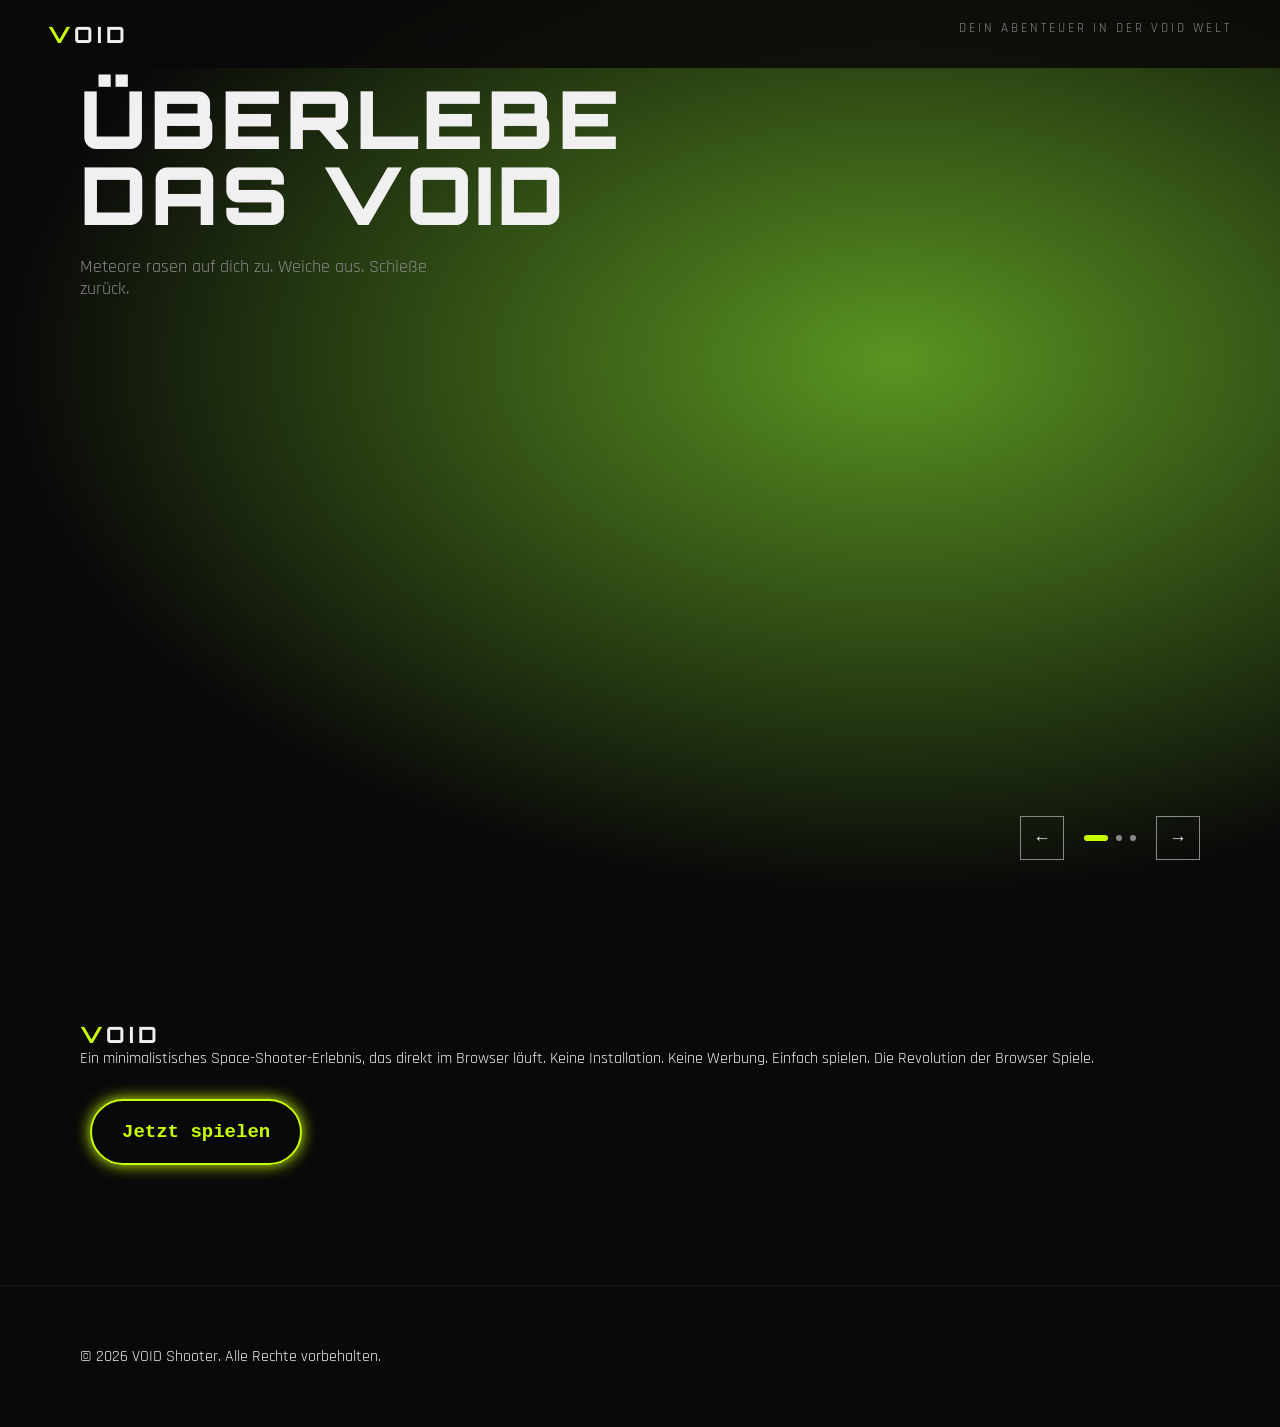
<file: index.html>
<!DOCTYPE html> <!-- HTML5 damit der Browser weiß was das für ein Dokument ist -->
<html>
    <head>
        <title>VOID Shooter</title>
        <link rel="stylesheet" href="style.css"> <!-- Link zum CSS Dokument-->
        <link href="https://fonts.googleapis.com/css2?family=Orbitron:wght@400;700;900&family=Rajdhani:wght@300;400;600&display=swap" rel="stylesheet"> <!-- Link zur Schriftart (von google Service)-->
    </head>
    <body>
        <header id="header">
            <h1><span class="logo-v">V</span>OID</h1> <!-- Span ist dafür um das V abzusondern-->
            <p class="tagline">Dein Abenteuer in der VOID Welt</p>
        </header>
        <section id="carousel">
            <div class="carousel-track">
                <div class="carousel-controls">
                    <button id="prevBtn">&#8592;</button>
                    <div class="carousel-dots">
                        <span class="dot active"></span>
                        <span class="dot"></span>
                        <span class="dot"></span>
                    </div>
                    <button id="nextBtn">&#8594;</button>
                </div>
                <div class="slide active">
                    <div class="slide-bg bg1"></div>
                    <div class="slide-content">
                        <h2>ÜBERLEBE<br>DAS VOID</h2>
                        <p>Meteore rasen auf dich zu. Weiche aus. Schieße zurück.</p>
                    </div>
                </div>

                <div class="slide">
                    <div class="slide-bg bg2"></div>
                    <div class="slide-content">
                        <h2>ENDLOSER<br>WELTRAUM</h2>
                        <p>Kein Ende in Sicht. Wie weit kommst du?</p>
                    </div>
                </div>

                <div class="slide">
                    <div class="slide-bg bg3"></div>
                    <div class="slide-content">
                        <h2>DEIN<br>HIGHSCORE</h2>
                        <p>Schlage den Rekord. Werde zur Legende.</p>
                    </div>
                </div>

            </div>
        </section>
        <section id="promo">
    <div class="promo-inner">
        <div class="promo-text">
          <h2><span class="logo-v">V</span>OID</h2>
            <p>Ein minimalistisches Space-Shooter-Erlebnis, das direkt im Browser läuft. Keine Installation. Keine Werbung. Einfach spielen. Die Revolution der Browser Spiele.</p>
            <a href="game.html" class="button">Jetzt spielen</a>
        </div>
    </div>
</section>

<footer id="footer">
    <p>© 2026 VOID Shooter. Alle Rechte vorbehalten.</p>
    <p> </p>
</footer>
    <script src="script.js"></script>
    </body>
</html>
</file>
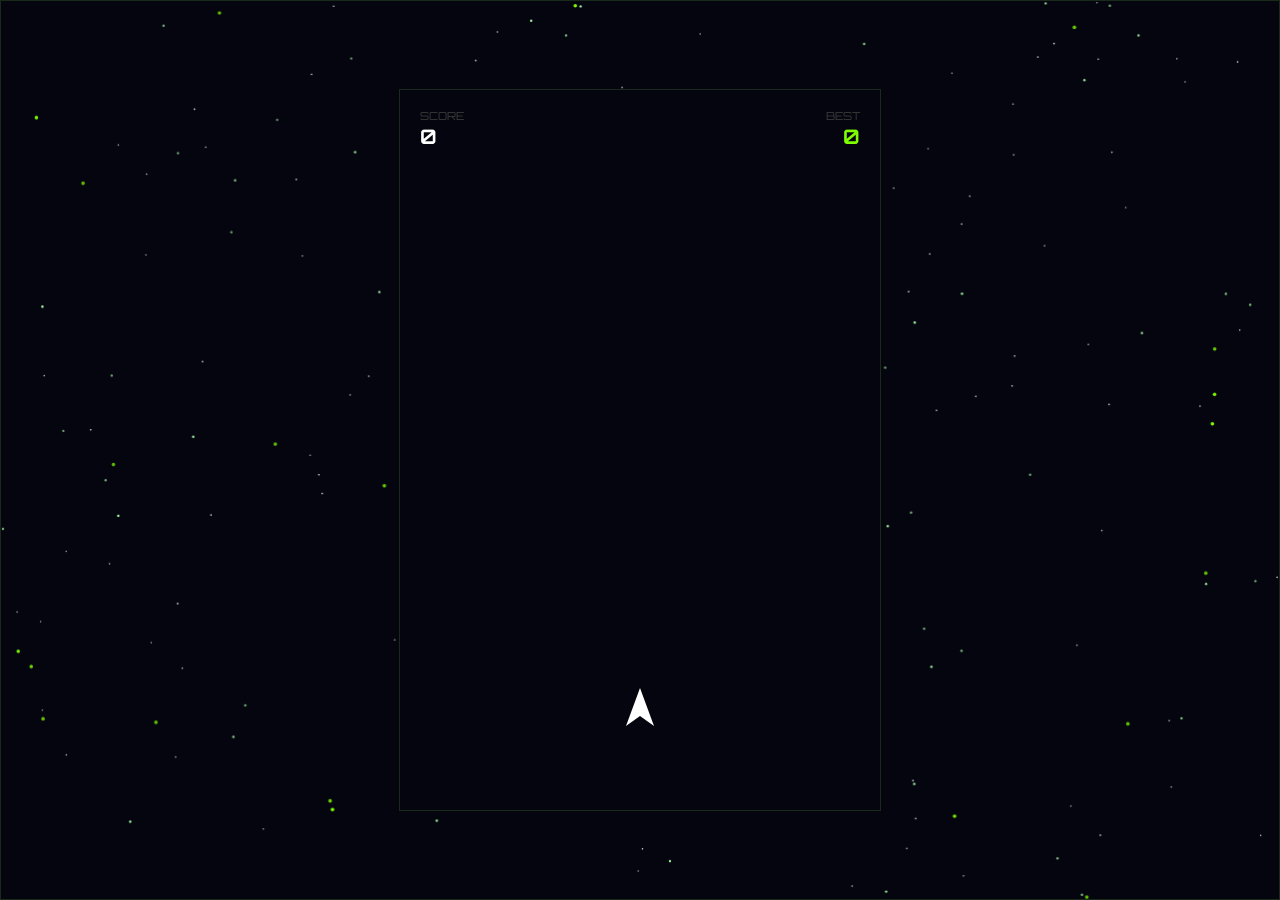
<file: Game.html>
<html>
    <head>
        <title>Space shooter</title>
        <link href="https://fonts.googleapis.com/css2?family=Orbitron:wght@400;700;900&display=swap" rel="stylesheet">
        <style>
            * {
                margin: 0;
                padding: 0;
                box-sizing: border-box;
            }

            body {
                background: #05050f;
                display: flex;
                justify-content: center;
                align-items: center;
                height: 100vh;
                overflow: hidden;
            }

            #starfield {
                position: fixed;
                top: 0;
                left: 0;
                width: 100%;
                height: 100%;
                pointer-events: none;
                z-index: 0;
            }

            canvas {
                border: 1px solid #1a2a1a;
                position: relative;
                z-index: 1;
            }

            #overlay {
                display: none;
                position: absolute;
                flex-direction: column;
                align-items: center;
                gap: 40px;
                width: 480px;
                z-index: 2;
            }

            #overlay.visible {
                display: flex;
            }

            #overlay h1 {
                color: #ffffff;
                font-family: 'Orbitron', sans-serif;
                font-size: 52px;
                font-weight: 900;
                margin: 0;
                letter-spacing: 8px;
            }

            #overlay h1 span {
                color: #7fff00;
            }

            #overlay .subtitle {
                color: #444;
                font-family: 'Orbitron', sans-serif;
                font-size: 10px;
                letter-spacing: 5px;
                text-transform: uppercase;
                margin: -32px 0 0 0;
            }

            #overlay .scores {
                display: flex;
                gap: 32px;
            }

            #overlay .score-box {
                display: flex;
                flex-direction: column;
                align-items: center;
                gap: 6px;
            }

            #overlay .score-label {
                color: #444;
                font-family: 'Orbitron', sans-serif;
                font-size: 9px;
                letter-spacing: 4px;
                text-transform: uppercase;
            }

            #overlay .score-value {
                color: #7fff00;
                font-family: 'Orbitron', sans-serif;
                font-size: 28px;
                font-weight: 700;
            }

            #overlay .score-value.white {
                color: #ffffff;
            }

            #overlay .buttons {
                display: flex;
                gap: 16px;
            }

            #overlay button {
                background: transparent;
                border: 1px solid #333;
                color: #666;
                width: 120px;
                height: 44px;
                font-size: 11px;
                letter-spacing: 3px;
                text-transform: uppercase;
                cursor: pointer;
                font-family: 'Orbitron', sans-serif;
                transition: all 0.2s;
            }

            #overlay button:hover {
                border-color: #7fff00;
                color: #7fff00;
            }
        </style>
    </head>
    <body>
        <canvas id="starfield"></canvas>
        <canvas id="gameCanvas" width="480" height="720"></canvas>

        <div id="overlay">
            <h1>YOU <span>DIED</span></h1>
            <p class="subtitle">Das Void hat gewonnen</p>
            <div class="scores">
                <div class="score-box">
                    <span class="score-label">Score</span>
                    <span class="score-value white" id="finalScore">0</span>
                </div>
                <div class="score-box">
                    <span class="score-label">Highscore</span>
                    <span class="score-value" id="finalHighscore">0</span>
                </div>
            </div>
            <div class="buttons">
                <button onclick="window.location.href='index.html'">HOME</button>
                <button onclick="restartGame()">RETRY</button>
            </div>
        </div>

        <script>
            
            const starCanvas = document.getElementById('starfield');
            const sctx = starCanvas.getContext('2d');

            starCanvas.width = window.innerWidth;
            starCanvas.height = window.innerHeight;

            const layers = [
                { stars: [], speed: 0.2, size: 0.8, count: 120, color: '#ffffff' },
                { stars: [], speed: 0.6, size: 1.2, count: 60,  color: '#aaffaa' },
                { stars: [], speed: 1.2, size: 1.8, count: 25,  color: '#7fff00' },
            ];

            layers.forEach(layer => {
                for (let i = 0; i < layer.count; i++) {
                    layer.stars.push({
                        x: Math.random() * starCanvas.width,
                        y: Math.random() * starCanvas.height,
                    });
                }
            });

            function drawStarfield() {
                sctx.clearRect(0, 0, starCanvas.width, starCanvas.height);

                layers.forEach(layer => {
                    layer.stars.forEach(star => {
                        star.y += layer.speed;
                        if (star.y > starCanvas.height) {
                            star.y = 0;
                            star.x = Math.random() * starCanvas.width;
                        }
                        sctx.fillStyle = layer.color;
                        sctx.globalAlpha = 0.6 + Math.random() * 0.4;
                        sctx.beginPath();
                        sctx.arc(star.x, star.y, layer.size, 0, Math.PI * 2);
                        sctx.fill();
                    });
                });

                sctx.globalAlpha = 1;
                requestAnimationFrame(drawStarfield);
            }

            drawStarfield();

            const keys = {};

            document.addEventListener("keydown", function(e) {
                keys[e.key] = true;
            });

            document.addEventListener("keyup", function(e) {
                keys[e.key] = false;
            });

            const canvas = document.getElementById('gameCanvas');
            const ctx = canvas.getContext('2d');
            const overlay = document.getElementById('overlay');

            let bullets = [];
            let enemies = [];
            let spawnTimer = 0;
            let isDead = false;
            let score = 0;
            let highscore = localStorage.getItem('voidHighscore') ? parseInt(localStorage.getItem('voidHighscore')) : 0;

            let shipX = 240;
            let shipY = 620;

            function spawnEnemy() {
                enemies.push({
                    x: Math.floor(Math.random() * 440) + 20,
                    y: 0,
                    size: Math.floor(Math.random() * 8) + 14,
                    rotation: Math.random() * Math.PI * 2,
                    rotSpeed: (Math.random() - 0.5) * 0.06,
                    shape: generateMeteorShape()
                });
            }

            function generateMeteorShape() {
                const points = [];
                const numPoints = Math.floor(Math.random() * 3) + 7;
                for (let i = 0; i < numPoints; i++) {
                    const angle = (i / numPoints) * Math.PI * 2;
                    const radius = 0.7 + Math.random() * 0.3;
                    points.push({ angle, radius });
                }
                return points;
            }

            function drawMeteor(x, y, size, rotation, shape) {
                ctx.save();
                ctx.translate(x, y);
                ctx.rotate(rotation);
                ctx.beginPath();
                for (let i = 0; i < shape.length; i++) {
                    const px = Math.cos(shape[i].angle) * size * shape[i].radius;
                    const py = Math.sin(shape[i].angle) * size * shape[i].radius;
                    if (i === 0) ctx.moveTo(px, py);
                    else ctx.lineTo(px, py);
                }
                ctx.closePath();
                ctx.fillStyle = "#2a4a1a";
                ctx.fill();
                ctx.strokeStyle = "#7fff00";
                ctx.lineWidth = 1.5;
                ctx.stroke();
                ctx.restore();
            }

            function drawHUD() {
                ctx.fillStyle = "#3a3a3a";
                ctx.font = "11px Orbitron";
                ctx.fillText("SCORE", 20, 30);
                ctx.fillStyle = "#ffffff";
                ctx.font = "bold 20px Orbitron";
                ctx.fillText(score, 20, 54);

                const highscoreText = highscore.toString();
                ctx.fillStyle = "#3a3a3a";
                ctx.font = "11px Orbitron";
                ctx.fillText("BEST", 460 - ctx.measureText("BEST").width, 30);
                ctx.fillStyle = "#7fff00";
                ctx.font = "bold 20px Orbitron";
                ctx.fillText(highscoreText, 460 - ctx.measureText(highscoreText).width, 54);
            }

            function restartGame() {
                bullets = [];
                enemies = [];
                spawnTimer = 0;
                isDead = false;
                score = 0;
                shipX = 240;
                shipY = 620;
                overlay.classList.remove('visible');
                gameLoop();
            }

            function gameLoop() {
                if (isDead) return;

                if (keys[" "] && !keys["lastShot"]) {
                    bullets.push({ x: shipX, y: shipY - 22 });
                    keys["lastShot"] = true;
                }

                if (!keys[" "]) keys["lastShot"] = false;

                if (keys["ArrowLeft"] && shipX > 20) shipX -= 5;
                if (keys["ArrowRight"] && shipX < 460) shipX += 5;
                if (keys["ArrowUp"] && shipY > 360) shipY -= 5;
                if (keys["ArrowDown"] && shipY < 700) shipY += 5;

                spawnTimer++;
                if (spawnTimer >= 90) {
                    spawnEnemy();
                    spawnTimer = 0;
                }

                ctx.fillStyle = "#05050f";
                ctx.fillRect(0, 0, 480, 720);

                drawHUD();

                for (let i = 0; i < enemies.length; i++) {
                    drawMeteor(enemies[i].x, enemies[i].y, enemies[i].size, enemies[i].rotation, enemies[i].shape);
                    enemies[i].y += 8;
                    enemies[i].rotation += enemies[i].rotSpeed;
                    if (enemies[i].y > 720) {
                        enemies.splice(i, 1);
                        i--;
                    }
                }

                for (let i = 0; i < bullets.length; i++) {
                    let hit = false;
                    for (let j = 0; j < enemies.length; j++) {
                        const dx = bullets[i].x - enemies[j].x;
                        const dy = bullets[i].y - enemies[j].y;
                        const dist = Math.sqrt(dx * dx + dy * dy);
                        if (dist < enemies[j].size) {
                            bullets.splice(i, 1);
                            enemies.splice(j, 1);
                            i--;
                            score++;
                            if (score > highscore) {
                                highscore = score;
                                localStorage.setItem('voidHighscore', highscore);
                            }
                            hit = true;
                            break;
                        }
                    }
                    if (hit) continue;

                    bullets[i].y -= 8;
                    ctx.fillStyle = "#7fff00";
                    ctx.fillRect(bullets[i].x - 2, bullets[i].y, 4, 12);
                    if (bullets[i].y < 0) {
                        bullets.splice(i, 1);
                        i--;
                    }
                }

                for (let i = 0; i < enemies.length; i++) {
                    const dx = shipX - enemies[i].x;
                    const dy = shipY - enemies[i].y;
                    const dist = Math.sqrt(dx * dx + dy * dy);
                    if (dist < enemies[i].size + 10) {
                        isDead = true;
                        ctx.fillStyle = "#05050f";
                        ctx.fillRect(0, 0, 480, 720);
                        document.getElementById('finalScore').textContent = score;
                        document.getElementById('finalHighscore').textContent = highscore;
                        overlay.classList.add('visible');
                        return;
                    }
                }

                ctx.fillStyle = "#ffffff";
                ctx.beginPath();
                ctx.moveTo(shipX, shipY - 22);
                ctx.lineTo(shipX - 14, shipY + 16);
                ctx.lineTo(shipX, shipY + 6);
                ctx.lineTo(shipX + 14, shipY + 16);
                ctx.closePath();
                ctx.fill();

                requestAnimationFrame(gameLoop);
            }

            gameLoop();
        </script>
    </body>
</html>
</file>
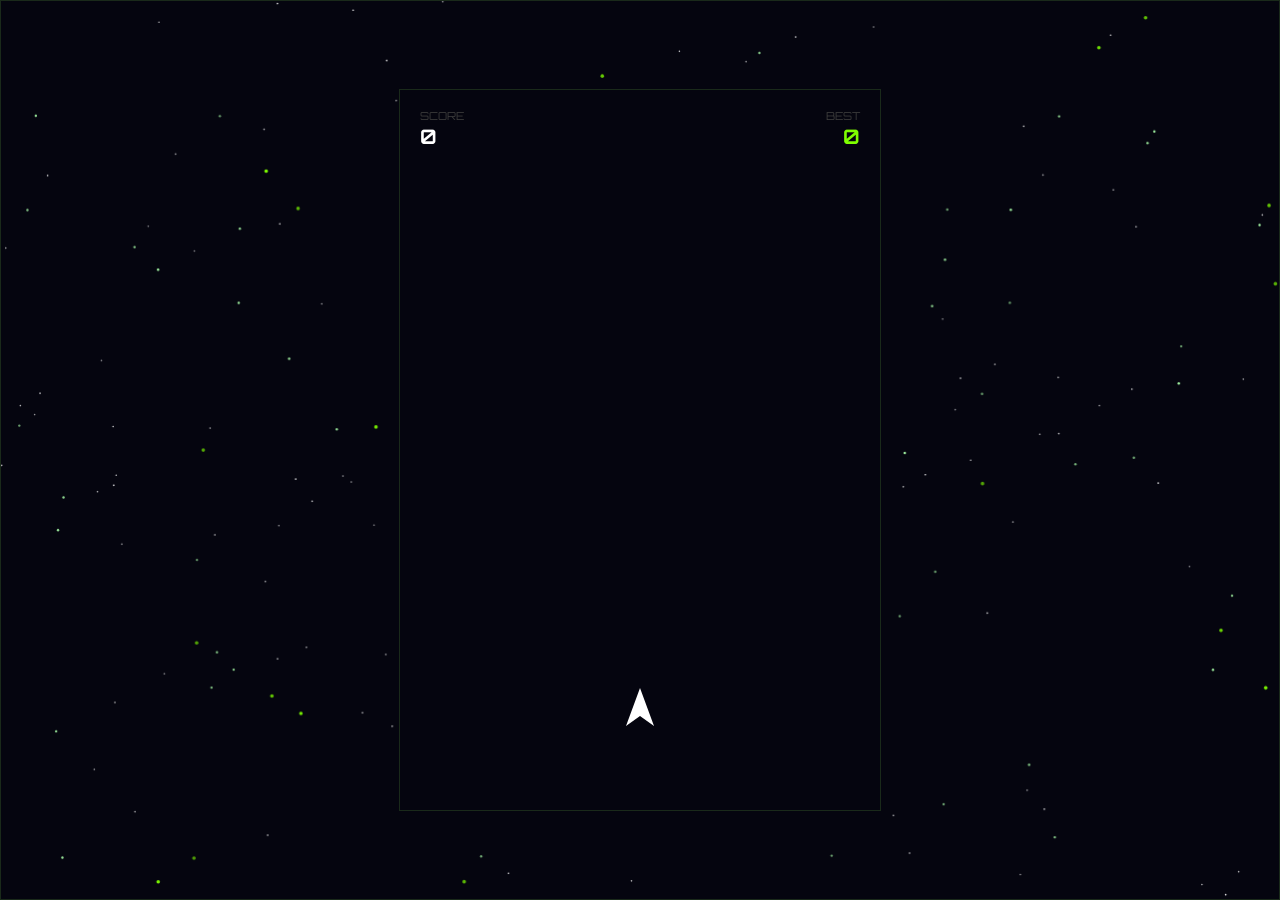
<file: game.html>
<html>
    <head>
        <title>Space shooter</title>
        <link href="https://fonts.googleapis.com/css2?family=Orbitron:wght@400;700;900&display=swap" rel="stylesheet">
        <style>
            * {
                margin: 0;
                padding: 0;
                box-sizing: border-box;
            }

            body {
                background: #05050f;
                display: flex;
                justify-content: center;
                align-items: center;
                height: 100vh;
                overflow: hidden;
            }

            #starfield {
                position: fixed;
                top: 0;
                left: 0;
                width: 100%;
                height: 100%;
                pointer-events: none;
                z-index: 0;
            }

            canvas {
                border: 1px solid #1a2a1a;
                position: relative;
                z-index: 1;
                max-height: 100vh;
                max-width: 100vw;
                width: auto;
                height: auto;
            }

            #overlay {
                display: none;
                position: absolute;
                flex-direction: column;
                align-items: center;
                gap: 40px;
                width: 480px;
                z-index: 2;
            }

            #overlay.visible {
                display: flex;
            }

            #overlay h1 {
                color: #ffffff;
                font-family: 'Orbitron', sans-serif;
                font-size: 52px;
                font-weight: 900;
                margin: 0;
                letter-spacing: 8px;
            }

            #overlay h1 span {
                color: #7fff00;
            }

            #overlay .subtitle {
                color: #444;
                font-family: 'Orbitron', sans-serif;
                font-size: 10px;
                letter-spacing: 5px;
                text-transform: uppercase;
                margin: -32px 0 0 0;
            }

            #overlay .scores {
                display: flex;
                gap: 32px;
            }

            #overlay .score-box {
                display: flex;
                flex-direction: column;
                align-items: center;
                gap: 6px;
            }

            #overlay .score-label {
                color: #444;
                font-family: 'Orbitron', sans-serif;
                font-size: 9px;
                letter-spacing: 4px;
                text-transform: uppercase;
            }

            #overlay .score-value {
                color: #7fff00;
                font-family: 'Orbitron', sans-serif;
                font-size: 28px;
                font-weight: 700;
            }

            #overlay .score-value.white {
                color: #ffffff;
            }

            #overlay .buttons {
                display: flex;
                gap: 16px;
            }

            #overlay button {
                background: transparent;
                border: 1px solid #333;
                color: #666;
                width: 120px;
                height: 44px;
                font-size: 11px;
                letter-spacing: 3px;
                text-transform: uppercase;
                cursor: pointer;
                font-family: 'Orbitron', sans-serif;
                transition: all 0.2s;
            }

            #overlay button:hover {
                border-color: #7fff00;
                color: #7fff00;
            }
        </style>
    </head>
    <body>
        <canvas id="starfield"></canvas>
        <canvas id="gameCanvas" width="480" height="720"></canvas>

        <div id="overlay">
            <h1>YOU <span>DIED</span></h1>
            <p class="subtitle">Das Void hat gewonnen</p>
            <div class="scores">
                <div class="score-box">
                    <span class="score-label">Score</span>
                    <span class="score-value white" id="finalScore">0</span>
                </div>
                <div class="score-box">
                    <span class="score-label">Highscore</span>
                    <span class="score-value" id="finalHighscore">0</span>
                </div>
            </div>
            <div class="buttons">
                <button onclick="window.location.href='index.html'">HOME</button>
                <button onclick="restartGame()">RETRY</button>
            </div>
        </div>

        <script>
            
            const starCanvas = document.getElementById('starfield');
            const sctx = starCanvas.getContext('2d');

            starCanvas.width = window.innerWidth;
            starCanvas.height = window.innerHeight;

            const layers = [
                { stars: [], speed: 0.2, size: 0.8, count: 120, color: '#ffffff' },
                { stars: [], speed: 0.6, size: 1.2, count: 60,  color: '#aaffaa' },
                { stars: [], speed: 1.2, size: 1.8, count: 25,  color: '#7fff00' },
            ];

            layers.forEach(layer => {
                for (let i = 0; i < layer.count; i++) {
                    layer.stars.push({
                        x: Math.random() * starCanvas.width,
                        y: Math.random() * starCanvas.height,
                    });
                }
            });

            function drawStarfield() {
                sctx.clearRect(0, 0, starCanvas.width, starCanvas.height);

                layers.forEach(layer => {
                    layer.stars.forEach(star => {
                        star.y += layer.speed;
                        if (star.y > starCanvas.height) {
                            star.y = 0;
                            star.x = Math.random() * starCanvas.width;
                        }
                        sctx.fillStyle = layer.color;
                        sctx.globalAlpha = 0.6 + Math.random() * 0.4;
                        sctx.beginPath();
                        sctx.arc(star.x, star.y, layer.size, 0, Math.PI * 2);
                        sctx.fill();
                    });
                });

                sctx.globalAlpha = 1;
                requestAnimationFrame(drawStarfield);
            }

            drawStarfield();

            const keys = {};

            document.addEventListener("keydown", function(e) {
                keys[e.key] = true;
            });

            document.addEventListener("keyup", function(e) {
                keys[e.key] = false;
            });

            const canvas = document.getElementById('gameCanvas');
            const ctx = canvas.getContext('2d');
            const overlay = document.getElementById('overlay');

            let bullets = [];
            let enemies = [];
            let spawnTimer = 0;
            let isDead = false;
            let score = 0;
            let highscore = localStorage.getItem('voidHighscore') ? parseInt(localStorage.getItem('voidHighscore')) : 0;

            let shipX = 240;
            let shipY = 620;

            function spawnEnemy() {
                enemies.push({
                    x: Math.floor(Math.random() * 440) + 20,
                    y: 0,
                    size: Math.floor(Math.random() * 8) + 14,
                    rotation: Math.random() * Math.PI * 2,
                    rotSpeed: (Math.random() - 0.5) * 0.06,
                    shape: generateMeteorShape()
                });
            }

            function generateMeteorShape() {
                const points = [];
                const numPoints = Math.floor(Math.random() * 3) + 7;
                for (let i = 0; i < numPoints; i++) {
                    const angle = (i / numPoints) * Math.PI * 2;
                    const radius = 0.7 + Math.random() * 0.3;
                    points.push({ angle, radius });
                }
                return points;
            }

            function drawMeteor(x, y, size, rotation, shape) {
                ctx.save();
                ctx.translate(x, y);
                ctx.rotate(rotation);
                ctx.beginPath();
                for (let i = 0; i < shape.length; i++) {
                    const px = Math.cos(shape[i].angle) * size * shape[i].radius;
                    const py = Math.sin(shape[i].angle) * size * shape[i].radius;
                    if (i === 0) ctx.moveTo(px, py);
                    else ctx.lineTo(px, py);
                }
                ctx.closePath();
                ctx.fillStyle = "#2a4a1a";
                ctx.fill();
                ctx.strokeStyle = "#7fff00";
                ctx.lineWidth = 1.5;
                ctx.stroke();
                ctx.restore();
            }

            function drawHUD() {
                ctx.fillStyle = "#3a3a3a";
                ctx.font = "11px Orbitron";
                ctx.fillText("SCORE", 20, 30);
                ctx.fillStyle = "#ffffff";
                ctx.font = "bold 20px Orbitron";
                ctx.fillText(score, 20, 54);

                const highscoreText = highscore.toString();
                ctx.fillStyle = "#3a3a3a";
                ctx.font = "11px Orbitron";
                ctx.fillText("BEST", 460 - ctx.measureText("BEST").width, 30);
                ctx.fillStyle = "#7fff00";
                ctx.font = "bold 20px Orbitron";
                ctx.fillText(highscoreText, 460 - ctx.measureText(highscoreText).width, 54);
            }

            function restartGame() {
                bullets = [];
                enemies = [];
                spawnTimer = 0;
                isDead = false;
                score = 0;
                shipX = 240;
                shipY = 620;
                overlay.classList.remove('visible');
                gameLoop();
            }

            function gameLoop() {
                if (isDead) return;

                if (keys[" "] && !keys["lastShot"]) {
                    bullets.push({ x: shipX, y: shipY - 22 });
                    keys["lastShot"] = true;
                }

                if (!keys[" "]) keys["lastShot"] = false;

                if (keys["ArrowLeft"] && shipX > 20) shipX -= 5;
                if (keys["ArrowRight"] && shipX < 460) shipX += 5;
                if (keys["ArrowUp"] && shipY > 360) shipY -= 5;
                if (keys["ArrowDown"] && shipY < 700) shipY += 5;

                spawnTimer++;
                if (spawnTimer >= 90) {
                    spawnEnemy();
                    spawnTimer = 0;
                }

                ctx.fillStyle = "#05050f";
                ctx.fillRect(0, 0, 480, 720);

                drawHUD();

                for (let i = 0; i < enemies.length; i++) {
                    drawMeteor(enemies[i].x, enemies[i].y, enemies[i].size, enemies[i].rotation, enemies[i].shape);
                    enemies[i].y += 8;
                    enemies[i].rotation += enemies[i].rotSpeed;
                    if (enemies[i].y > 720) {
                        enemies.splice(i, 1);
                        i--;
                    }
                }

                for (let i = 0; i < bullets.length; i++) {
                    let hit = false;
                    for (let j = 0; j < enemies.length; j++) {
                        const dx = bullets[i].x - enemies[j].x;
                        const dy = bullets[i].y - enemies[j].y;
                        const dist = Math.sqrt(dx * dx + dy * dy);
                        if (dist < enemies[j].size) {
                            bullets.splice(i, 1);
                            enemies.splice(j, 1);
                            i--;
                            score++;
                            if (score > highscore) {
                                highscore = score;
                                localStorage.setItem('voidHighscore', highscore);
                            }
                            hit = true;
                            break;
                        }
                    }
                    if (hit) continue;

                    bullets[i].y -= 8;
                    ctx.fillStyle = "#7fff00";
                    ctx.fillRect(bullets[i].x - 2, bullets[i].y, 4, 12);
                    if (bullets[i].y < 0) {
                        bullets.splice(i, 1);
                        i--;
                    }
                }

                for (let i = 0; i < enemies.length; i++) {
                    const dx = shipX - enemies[i].x;
                    const dy = shipY - enemies[i].y;
                    const dist = Math.sqrt(dx * dx + dy * dy);
                    if (dist < enemies[i].size + 10) {
                        isDead = true;
                        ctx.fillStyle = "#05050f";
                        ctx.fillRect(0, 0, 480, 720);
                        document.getElementById('finalScore').textContent = score;
                        document.getElementById('finalHighscore').textContent = highscore;
                        overlay.classList.add('visible');
                        return;
                    }
                }

                ctx.fillStyle = "#ffffff";
                ctx.beginPath();
                ctx.moveTo(shipX, shipY - 22);
                ctx.lineTo(shipX - 14, shipY + 16);
                ctx.lineTo(shipX, shipY + 6);
                ctx.lineTo(shipX + 14, shipY + 16);
                ctx.closePath();
                ctx.fill();

                requestAnimationFrame(gameLoop);
            }

            gameLoop();
        </script>
    </body>
</html>
</file>
<file: style.css>
*, *::before, *::after {
    margin: 0;
    padding: 0;
    box-sizing: border-box;
}
/* Root um Farben vorzudefinieren/vereinfacht dei Programmierung*/
:root {
    --black: #090909;
    --white: #f0f0f0;
    --accent: #c8ff00;
    --gray-light: #888;
}

body {
    background-color: var(--black);
    color: var(--white);
    font-family: 'Rajdhani', sans-serif;
}

#header {
    position: fixed;
    top: 0;
    left: 0;
    right: 0;
    display: flex;
    justify-content: space-between;
    padding: 20px 48px;
    background: rgba(9, 9, 9, 0.85);
    backdrop-filter: blur(12px);
    z-index: 100;
}

h1, h2 {
    font-size: 1.4rem;
    letter-spacing: 4px;
    font-family: 'Orbitron', monospace;
}

.logo-v {
    color: var(--accent);
}

.tagline {
    font-size: 0.8rem;
    letter-spacing: 3px;
    color: var(--gray-light);
    text-transform: uppercase;
}

.slide {
    position: absolute;
    inset: 0;
    opacity: 0;
    transition: opacity 0.8s ease;
}

.slide-content {
    position: relative;
    z-index: 1;
    padding: 80px;
}

.slide.active {
    opacity: 1;
}

.slide-bg {
    position: absolute;
    inset: 0;
}

.bg1 {
    background: radial-gradient(ellipse at 70% 40%, #5a9421 0%, #090909 70%);
}

.bg2 {
    background: radial-gradient(ellipse at 30% 60%, #084581 0%, #090909 70%);
}

.bg3 {
    background: radial-gradient(ellipse at 50% 30%, #da1d7b 0%, #640c0c 70%);
}

.slide-content h2 {
    font-size: 5rem;
    font-weight: 900;
    line-height: 0.95;
    margin-bottom: 24px;
}

.slide-content p {
    font-size: 1.1rem;
    color: var(--gray-light);
    max-width: 400px;
}

.carousel-controls {
    position: absolute;
    bottom: 40px;
    right: 80px;
    display: flex;
    align-items: center;
    gap: 20px;
    z-index: 10;
}

.carousel-controls button {
    background: transparent;
    border: 1px solid var(--gray-light);
    color: var(--white);
    width: 44px;
    height: 44px;
    cursor: pointer;
    font-size: 1.1rem;
}
.carousel-dots {
    display: flex;
    gap: 8px;
    align-items: center;
}

.dot {
    width: 6px;
    height: 6px;
    background: var(--gray-light);
    border-radius: 50%;
}

.dot.active {
    background: var(--accent);
    width: 24px;
    border-radius: 3px;
}

#promo {
    padding: 120px 80px;
    background: var(--black);
}

#carousel {
    position: relative;
    width: 100%;
    height: 100vh;
    overflow: hidden;
}

#footer {
    padding: 60px 80px;
    border-top: 1px solid rgba(255,255,255,0.05);
}

#promo h2 {
    font-size: 1.4rem;
    letter-spacing: 4px;
    font-family: 'Orbitron', monospace;
}

.button {
    padding: 20px 30px;
    font-size: 19px;
    border: 2px solid var(--accent);
    box-shadow: 0 0 15px var(--accent);
    border-radius: 50px; /*Border radius macht das rund*/
    background-color: transparent;
    color: var(--accent);
    font-family: 'Courier New', Courier, monospace;
    transition: box-shadow 0.3s; /*Ist für cleanen übergang zuständig*/
    font-weight: bold;
    margin-left: 10px;
    margin-top: 30px;
    display: inline-block;
    text-decoration: none;
}


.button:hover {
    box-shadow: 0 0 50px var(--accent); /*Schatten hinter dem Button*/
}
</file>
